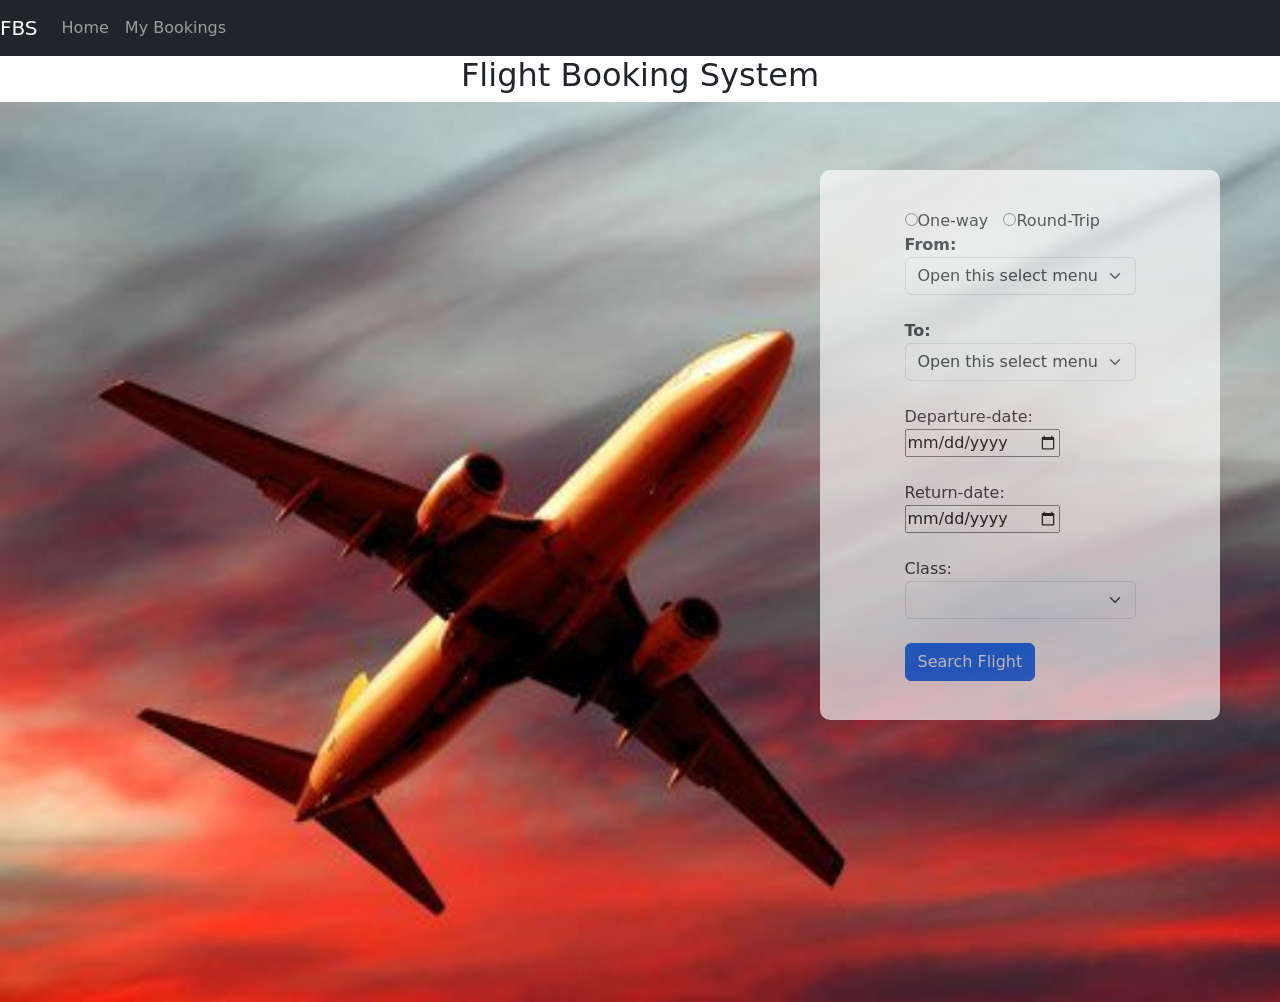
<file: Booking/Booking.html>
<!doctype html>
<html lang="en">

<head>
  <title>FBS</title>
  <!-- Required meta tags -->
  <meta charset="utf-8">
  <meta name="viewport" content="width=device-width, initial-scale=1, shrink-to-fit=no">
    <link rel="stylesheet" href="Bookings.css" type="text/css"></link>
  <!-- Bootstrap CSS v5.2.1 -->
  <link href="https://cdn.jsdelivr.net/npm/bootstrap@5.2.1/dist/css/bootstrap.min.css" rel="stylesheet"
    integrity="sha384-iYQeCzEYFbKjA/T2uDLTpkwGzCiq6soy8tYaI1GyVh/UjpbCx/TYkiZhlZB6+fzT" crossorigin="anonymous">

</head>

<body  >
    
<div class="bodydiv"  >
  
    <nav class="navbar navbar-expand-sm navbar-dark bg-dark">
      <a class="navbar-brand fw-7" href="#">FBS</a>
      <button class="navbar-toggler d-lg-none" type="button" data-toggle="collapse" data-target="#collapsibleNavId" aria-controls="collapsibleNavId"
          aria-expanded="false" aria-label="Toggle navigation"></button>
      <div class="collapse navbar-collapse" id="collapsibleNavId">
          <ul class="navbar-nav mr-auto mt-2 mt-lg-0">
              <li class="nav-item active">
                  <a class="nav-link" href="#">Home </a>
              </li>
              <li class="nav-item">
                  <a class="nav-link" href="#">My Bookings</a>
              </li>

          </ul>

      </div>
  </nav>
<h2>Flight Booking System</h2>
  <main>
    <img src="backgroundimg.jpg"></img>
    <div class="outerdiv">
    <div class="formdiv">
<form class="formthing" action="">
<input type="radio">One-way</input>&nbsp;&nbsp;
<input type="radio">Round-Trip</input>
<br>
<strong>From:</strong>
<select class="form-select" aria-label="Default select example">
    <option selected>Open this select menu</option>
    <option value="1">Vancouver</option>
    <option value="2">Luxembourg</option>
    <option value="3">Hyderabad</option>
    <option value="4">Goa</option>
    <option value="5">Mumbai</option>
  </select>
  <br>
  
  <strong>To:</strong>
  <select class="form-select" aria-label="Default select example">
    <option selected>Open this select menu</option>
    <option value="1">Vancouver</option>
    <option value="2">Luxembourg</option>
    <option value="3">Hyderabad</option>
    <option value="4">Goa</option>
    <option value="5">Mumbai</option>
  </select>
  <br>
  Departure-date:<br>
  <input type="date"/>
  <br>
  <br>
  Return-date:<br>
  <input type="date"/>
  <br>
  <br>
  Class:
  <select class="form-select" aria-label="Class">
    <option selected></option>
    <option value="1">Economy</option>
    <option value="2">Business</option>
    <option value="3">First</option>
  </select>
  <br>
  <button class="btn btn-primary" type="submit">Search Flight</button>
</form>
</div>
</div>
  </main>
  <footer>
    <!-- place footer here -->
  </footer>
  <!-- Bootstrap JavaScript Libraries -->
  <script src="https://cdn.jsdelivr.net/npm/@popperjs/core@2.11.6/dist/umd/popper.min.js"
    integrity="sha384-oBqDVmMz9ATKxIep9tiCxS/Z9fNfEXiDAYTujMAeBAsjFuCZSmKbSSUnQlmh/jp3" crossorigin="anonymous">
  </script>

  <script src="https://cdn.jsdelivr.net/npm/bootstrap@5.2.1/dist/js/bootstrap.min.js"
    integrity="sha384-7VPbUDkoPSGFnVtYi0QogXtr74QeVeeIs99Qfg5YCF+TidwNdjvaKZX19NZ/e6oz" crossorigin="anonymous">
  </script>
  </div>
</body>

</html>
</file>
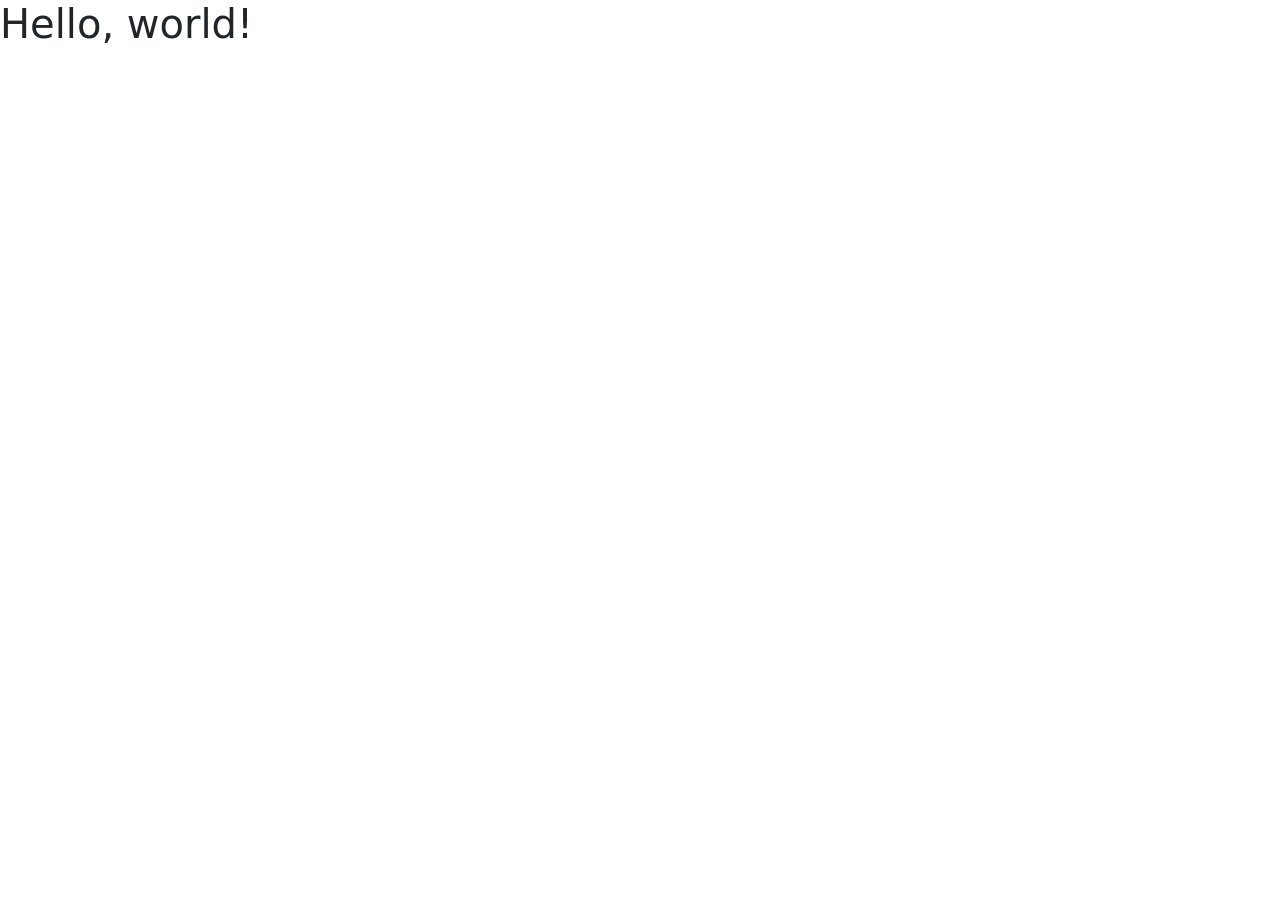
<file: FlightBooking/templates/home.html>
<!doctype html>
<html lang="en">
  <head>
    <!-- Required meta tags -->
    <meta charset="utf-8">
    <meta name="viewport" content="width=device-width, initial-scale=1">

    <!-- Bootstrap CSS -->
    <link href="https://cdn.jsdelivr.net/npm/bootstrap@5.0.2/dist/css/bootstrap.min.css" rel="stylesheet" integrity="sha384-EVSTQN3/azprG1Anm3QDgpJLIm9Nao0Yz1ztcQTwFspd3yD65VohhpuuCOmLASjC" crossorigin="anonymous">

    <title>Hello, world!</title>
  </head>
  <body>
    <h1>Hello, world!</h1>

    <!-- Optional JavaScript; choose one of the two! -->

    <!-- Option 1: Bootstrap Bundle with Popper -->
    <script src="https://cdn.jsdelivr.net/npm/bootstrap@5.0.2/dist/js/bootstrap.bundle.min.js" integrity="sha384-MrcW6ZMFYlzcLA8Nl+NtUVF0sA7MsXsP1UyJoMp4YLEuNSfAP+JcXn/tWtIaxVXM" crossorigin="anonymous"></script>

    <!-- Option 2: Separate Popper and Bootstrap JS -->
    <!--
    <script src="https://cdn.jsdelivr.net/npm/@popperjs/core@2.9.2/dist/umd/popper.min.js" integrity="sha384-IQsoLXl5PILFhosVNubq5LC7Qb9DXgDA9i+tQ8Zj3iwWAwPtgFTxbJ8NT4GN1R8p" crossorigin="anonymous"></script>
    <script src="https://cdn.jsdelivr.net/npm/bootstrap@5.0.2/dist/js/bootstrap.min.js" integrity="sha384-cVKIPhGWiC2Al4u+LWgxfKTRIcfu0JTxR+EQDz/bgldoEyl4H0zUF0QKbrJ0EcQF" crossorigin="anonymous"></script>
    -->
  </body>
</html>
</file>
<file: Booking/Bookings.css>
.formdiv{
    justify-content: center;
    position: absolute;
margin-top: 20px;
margin-bottom: 20px;
background-color:white ;
 top:150px;
 height: 550px;
 width: 400px;
 right: 60px;
 border-color: 6px solid #000000;
 border-radius: 10px;
opacity:0.65;
align-items: center;
display: flex;

}


img{
    height: 900px;
    max-width:1600px;
    z-index: 1;
    display: flex;
}
h2{
    display: flex;
    justify-content: center;
}
</file>
